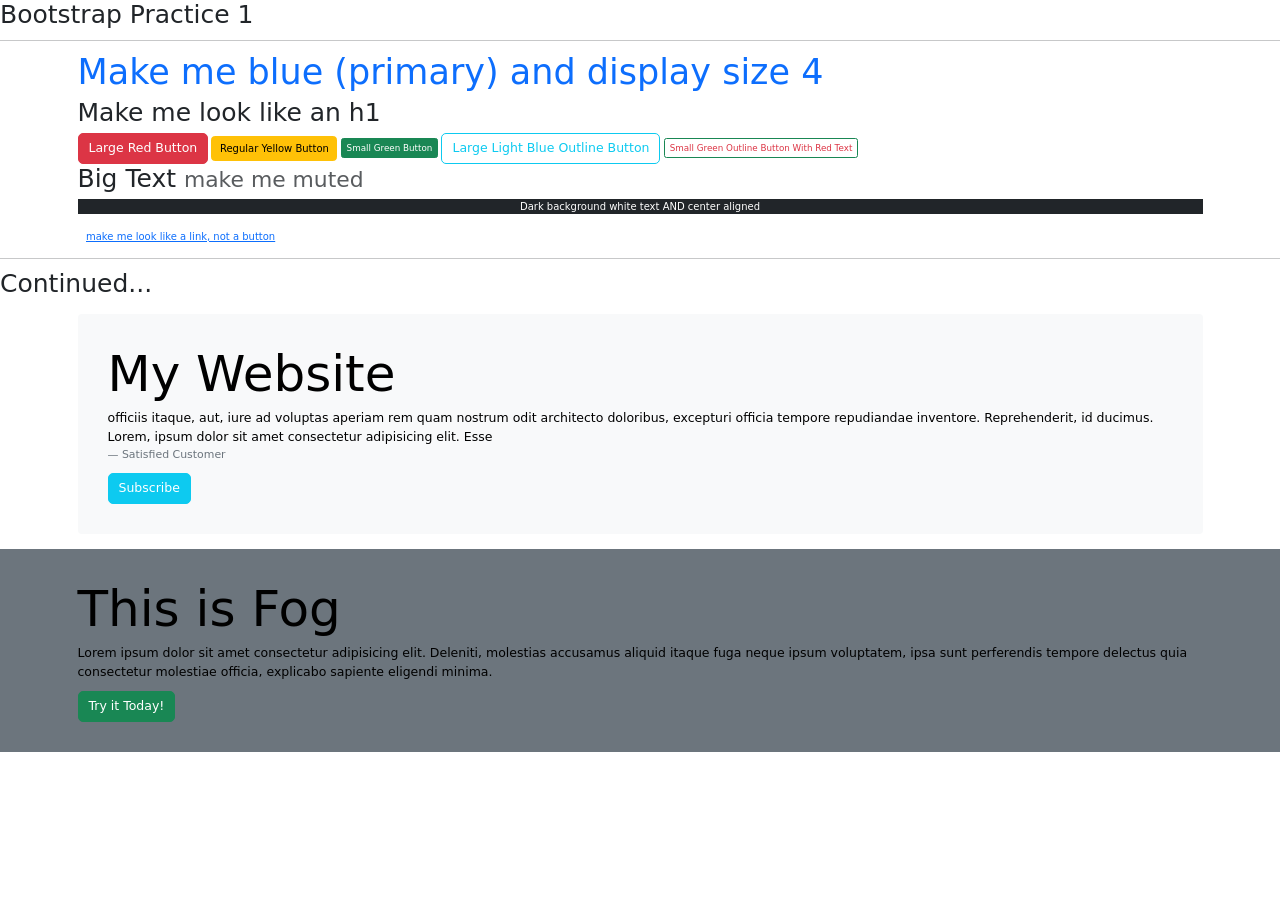
<file: 1/index.html>
<!DOCTYPE html>
<html lang="en">
  <head>
    <meta charset="UTF-8" />
    <meta name="viewport" content="width=device-width, initial-scale=1.0" />
    <title>Bootstrap-1</title>
    <link rel="stylesheet" href="styles.css" />
    <link
      href="https://cdn.jsdelivr.net/npm/bootstrap@5.3.8/dist/css/bootstrap.min.css"
      rel="stylesheet"
      integrity="sha384-sRIl4kxILFvY47J16cr9ZwB07vP4J8+LH7qKQnuqkuIAvNWLzeN8tE5YBujZqJLB"
      crossorigin="anonymous"
    />

    <script
      src="https://cdn.jsdelivr.net/npm/bootstrap@5.3.8/dist/js/bootstrap.bundle.min.js"
      integrity="sha384-FKyoEForCGlyvwx9Hj09JcYn3nv7wiPVlz7YYwJrWVcXK/BmnVDxM+D2scQbITxI"
      crossorigin="anonymous"
      defer
    ></script>

    <script
      src="https://cdn.jsdelivr.net/npm/@popperjs/core@2.11.8/dist/umd/popper.min.js"
      integrity="sha384-I7E8VVD/ismYTF4hNIPjVp/Zjvgyol6VFvRkX/vR+Vc4jQkC+hVqc2pM8ODewa9r"
      crossorigin="anonymous"
      defer
    ></script>

    <script
      src="https://cdn.jsdelivr.net/npm/bootstrap@5.3.8/dist/js/bootstrap.min.js"
      integrity="sha384-G/EV+4j2dNv+tEPo3++6LCgdCROaejBqfUeNjuKAiuXbjrxilcCdDz6ZAVfHWe1Y"
      crossorigin="anonymous"
      defer
    ></script>
  </head>
  <body>
    <h1>Bootstrap Practice 1</h1>
    <hr />
    <div class="container">
      <h3 class="text-primary display-4">
        Make me blue (primary) and display size 4
      </h3>
      <h6 class="h1">Make me look like an h1</h6>

      <button class="btn btn-danger btn-lg">Large Red Button</button>
      <button class="btn btn-warning">Regular Yellow Button</button>
      <button class="btn btn-success btn-sm">Small Green Button</button>

      <a href="#" class="btn btn-outline-info btn-lg"
        >Large Light Blue Outline Button</a
      >
      <a href="#" class="btn btn-outline-success btn-sm text-danger"
        >Small Green Outline Button With Red Text</a
      >

      <h1>Big Text <small class="text-muted">make me muted</small></h1>

      <p class="bg-dark text-white text-center">
        Dark background white text AND center aligned
      </p>
      <button class="btn btn-link">
        make me look like a link, not a button
      </button>
    </div>

    <hr />

    <h1>Continued...</h1>

    <div class="container">
      <div class="mt-4 p-5 bg-light text-black rounded">
        <h1 class="display-1">My Website</h1>

        <blockquote class="blockquote">
          <p>
            officiis itaque, aut, iure ad voluptas aperiam rem quam nostrum odit
            architecto doloribus, excepturi officia tempore repudiandae
            inventore. Reprehenderit, id ducimus. Lorem, ipsum dolor sit amet
            consectetur adipisicing elit. Esse
          </p>
          <footer class="blockquote-footer">Satisfied Customer</footer>
        </blockquote>

        <button class="btn btn-info btn-lg text-white">Subscribe</button>
      </div>
    </div>

    <div id="jumbo" class="mt-4 p-5 bg-secondary text-black">
      <div class="container">
        <h1 class="display-1">This is Fog</h1>
        <p class="lead">
          Lorem ipsum dolor sit amet consectetur adipisicing elit. Deleniti,
          molestias accusamus aliquid itaque fuga neque ipsum voluptatem, ipsa
          sunt perferendis tempore delectus quia consectetur molestiae officia,
          explicabo sapiente eligendi minima.
        </p>
        <button class="btn btn-success btn-lg text-white">Try it Today!</button>
      </div>
    </div>
  </body>
</html>
</file>
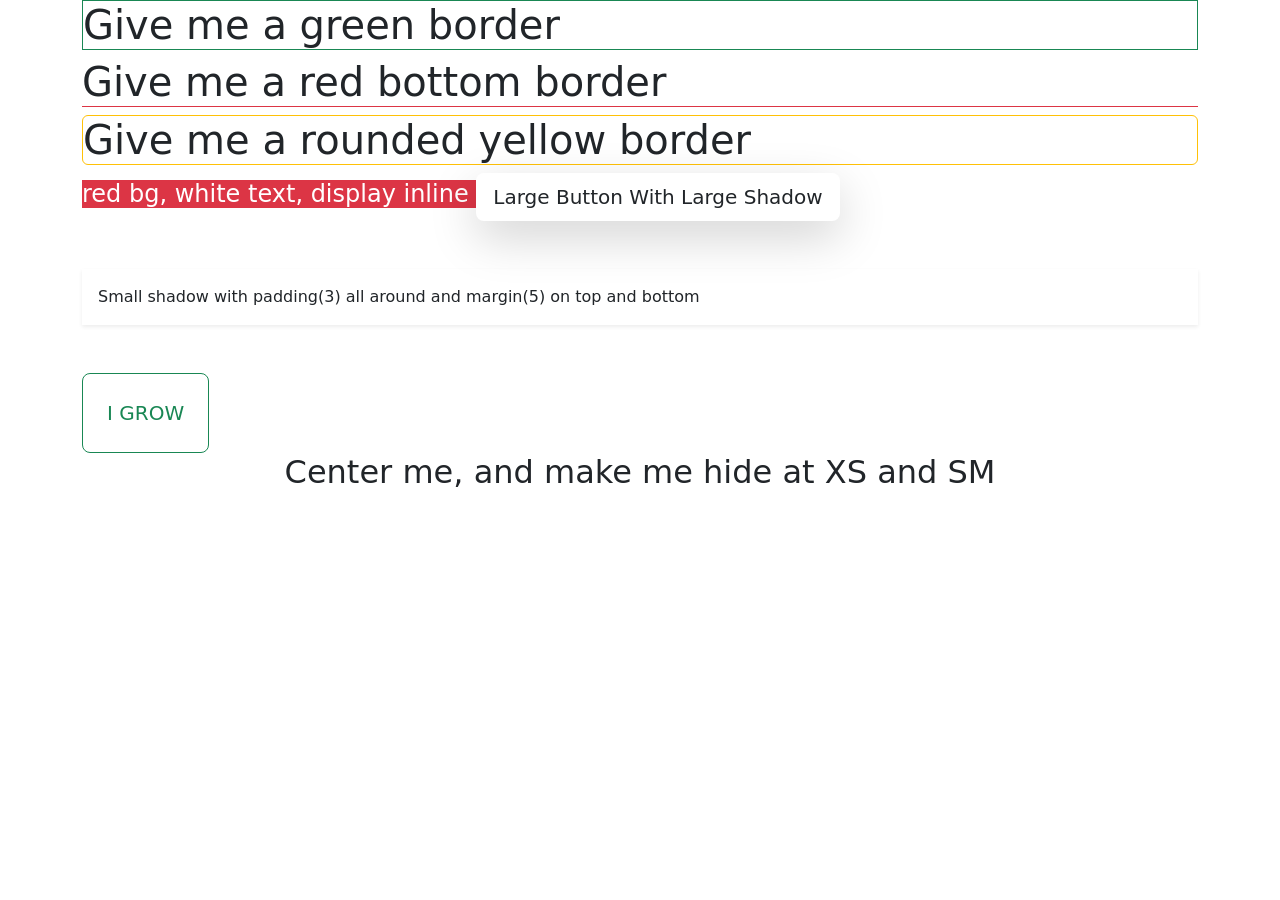
<file: 2/index.html>
<!DOCTYPE html>
<html lang="en">
  <head>
    <meta charset="UTF-8" />
    <meta name="viewport" content="width=device-width, initial-scale=1.0" />
    <title>Bootstrap 2</title>
    <link
      href="https://cdn.jsdelivr.net/npm/bootstrap@5.3.8/dist/css/bootstrap.min.css"
      rel="stylesheet"
      integrity="sha384-sRIl4kxILFvY47J16cr9ZwB07vP4J8+LH7qKQnuqkuIAvNWLzeN8tE5YBujZqJLB"
      crossorigin="anonymous"
    />

    <script
      src="https://cdn.jsdelivr.net/npm/bootstrap@5.3.8/dist/js/bootstrap.bundle.min.js"
      integrity="sha384-FKyoEForCGlyvwx9Hj09JcYn3nv7wiPVlz7YYwJrWVcXK/BmnVDxM+D2scQbITxI"
      crossorigin="anonymous"
      defer
    ></script>

    <script
      src="https://cdn.jsdelivr.net/npm/@popperjs/core@2.11.8/dist/umd/popper.min.js"
      integrity="sha384-I7E8VVD/ismYTF4hNIPjVp/Zjvgyol6VFvRkX/vR+Vc4jQkC+hVqc2pM8ODewa9r"
      crossorigin="anonymous"
      defer
    ></script>

    <script
      src="https://cdn.jsdelivr.net/npm/bootstrap@5.3.8/dist/js/bootstrap.min.js"
      integrity="sha384-G/EV+4j2dNv+tEPo3++6LCgdCROaejBqfUeNjuKAiuXbjrxilcCdDz6ZAVfHWe1Y"
      crossorigin="anonymous"
      defer
    ></script>
  </head>
  <body>
    <div class="container">
      <h1 class="border border-success">Give me a green border</h1>
      <h1 class="border-bottom border-danger">Give me a red bottom border</h1>
      <h1 class="border border-warning rounded">
        Give me a rounded yellow border
      </h1>
      <h4 class="bg-danger text-white d-inline">
        red bg, white text, display inline
      </h4>
      <button class="btn btn-lg shadow-lg">
        Large Button With Large Shadow
      </button>
      <div class="shadow-sm p-3 my-5">
        Small shadow with padding(3) all around and margin(5) on top and bottom
      </div>
      <button
        class="btn btn-lg btn-outline-success p-0 p-sm-1 p-md-2 p-lg-3 p-xl-4"
      >
        I GROW
      </button>
      <h2 class="text-center d-none d-md-block">
        Center me, and make me hide at XS and SM
      </h2>
    </div>
  </body>
</html>
</file>
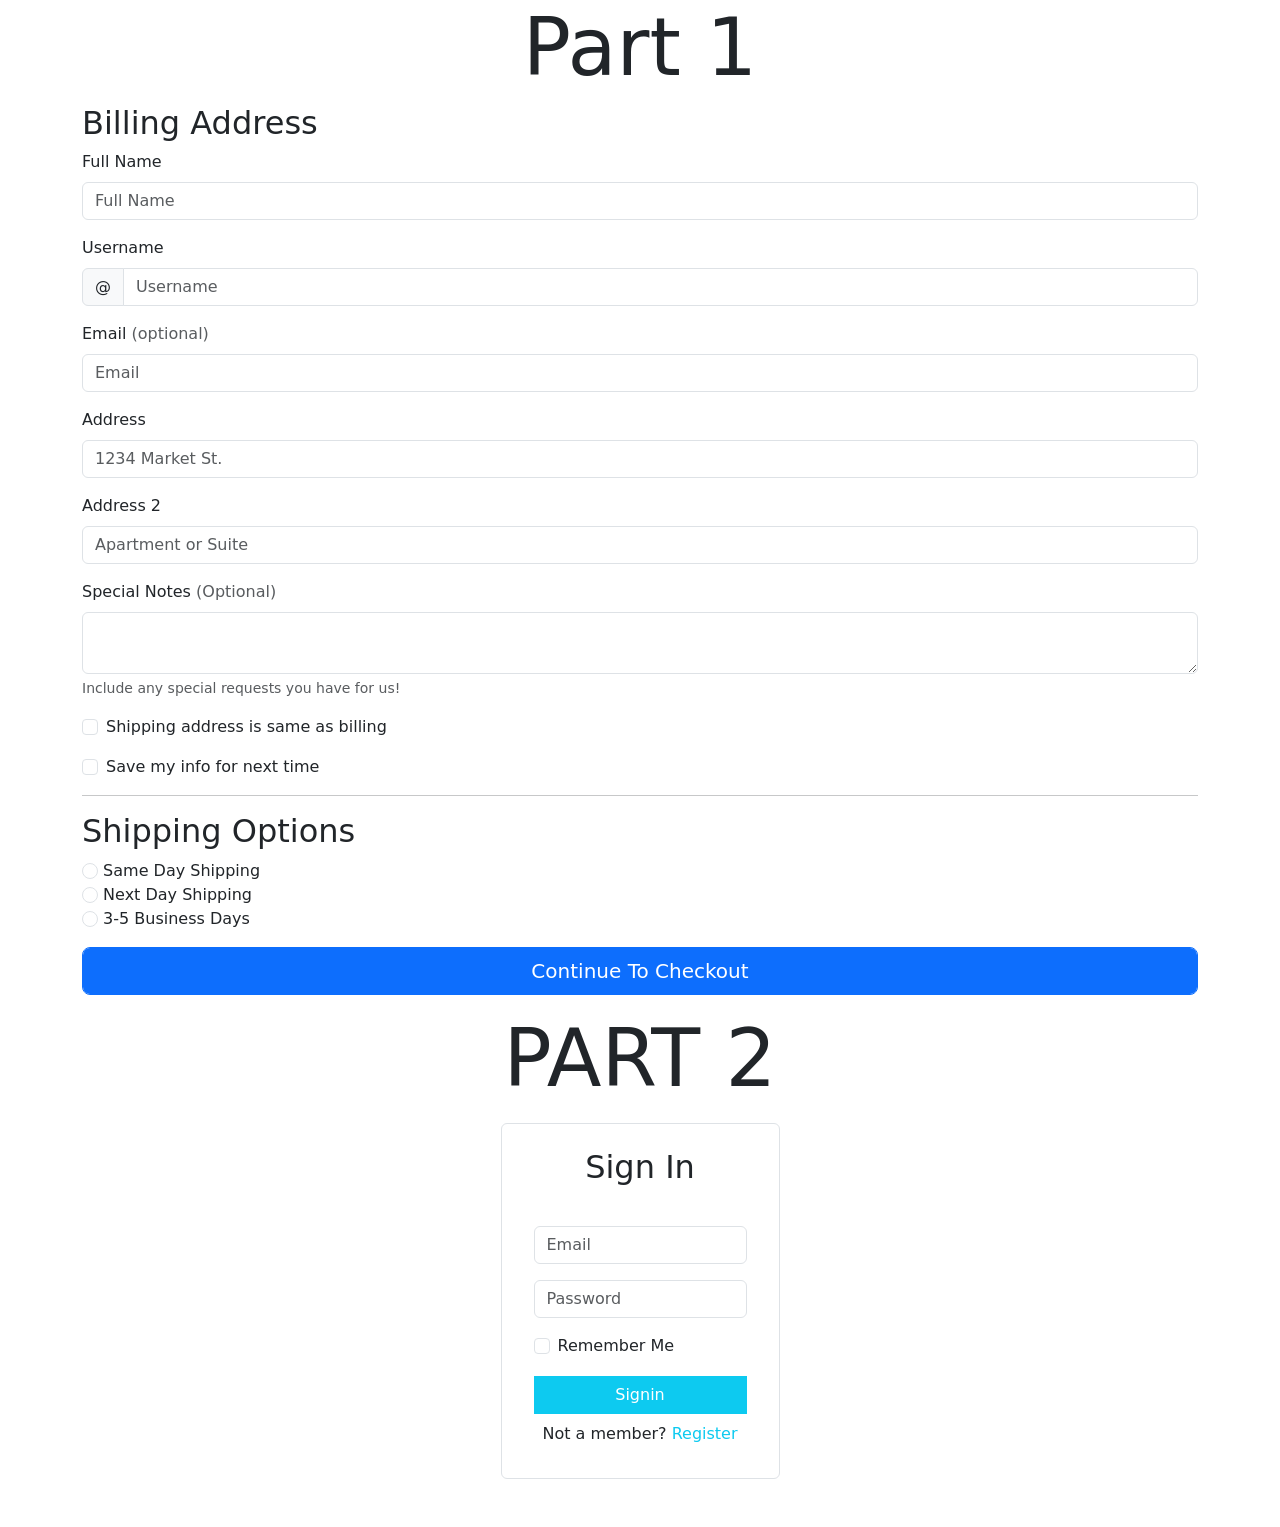
<file: 3/index.html>
<!DOCTYPE html>
<html lang="en">
  <head>
    <meta charset="UTF-8" />
    <meta name="viewport" content="width=device-width, initial-scale=1.0" />
    <title>Bootstrap 3</title>
    <link
      href="https://cdn.jsdelivr.net/npm/bootstrap@5.3.8/dist/css/bootstrap.min.css"
      rel="stylesheet"
      integrity="sha384-sRIl4kxILFvY47J16cr9ZwB07vP4J8+LH7qKQnuqkuIAvNWLzeN8tE5YBujZqJLB"
      crossorigin="anonymous"
    />

    <script
      src="https://cdn.jsdelivr.net/npm/bootstrap@5.3.8/dist/js/bootstrap.bundle.min.js"
      integrity="sha384-FKyoEForCGlyvwx9Hj09JcYn3nv7wiPVlz7YYwJrWVcXK/BmnVDxM+D2scQbITxI"
      crossorigin="anonymous"
      defer
    ></script>

    <script
      src="https://cdn.jsdelivr.net/npm/@popperjs/core@2.11.8/dist/umd/popper.min.js"
      integrity="sha384-I7E8VVD/ismYTF4hNIPjVp/Zjvgyol6VFvRkX/vR+Vc4jQkC+hVqc2pM8ODewa9r"
      crossorigin="anonymous"
      defer
    ></script>

    <script
      src="https://cdn.jsdelivr.net/npm/bootstrap@5.3.8/dist/js/bootstrap.min.js"
      integrity="sha384-G/EV+4j2dNv+tEPo3++6LCgdCROaejBqfUeNjuKAiuXbjrxilcCdDz6ZAVfHWe1Y"
      crossorigin="anonymous"
      defer
    ></script>
  </head>
  <body>
    <div class="container">
      <h1 class="display-1 text-center">Part 1</h1>

      <!-- Form Part 1 -->
      <form>
        <h2>Billing Address</h2>
        <!-- Full Name -->
        <div class="mb-3">
          <label for="fullName" class="form-label">Full Name</label>
          <input
            type="text"
            id="fullName"
            placeholder="Full Name"
            class="form-control"
            name="fullName"
            value=""
          />
        </div>
        <!-- User Name -->
        <div class="mb-3">
          <label class="form-label" for="userName">Username</label>
          <div class="input-group">
            <span class="input-group-text">@</span>
            <input
              type="text"
              placeholder="Username"
              id="userName"
              class="form-control"
              name="userName"
              value=""
            />
          </div>
        </div>
        <!-- Email (Optional) -->
        <div class="mb-3">
          <label for="email" class="form-label">Email</label>
          <span class="text-muted">(optional)</span>
          <input
            type="email"
            id="email"
            name="email"
            placeholder="Email"
            class="form-control"
            value=""
          />
        </div>
        <!-- Address -->
        <div class="mb-3">
          <label class="form-label" for="address">Address</label>
          <input
            type="text"
            id="address"
            class="form-control"
            placeholder="1234 Market St."
            name="address"
            value=""
          />
        </div>
        <!-- Address 2 (Optional)-->
        <div class="mb-3">
          <label for="address-2" class="form-label">Address 2</label>
          <input
            type="text"
            id="address-2"
            class="form-control"
            placeholder="Apartment or Suite"
            name="address-2"
            value=""
          />
        </div>
        <!-- Special Notes(Optional) -->
        <div class="mb-3">
          <label class="form-label" for="textArea">Special Notes</label>
          <span class="text-muted">(Optional)</span>
          <textarea
            class="form-control"
            id="textArea"
            name="textArea"
            value=""
            aria-describedby="textAreaHelp"
          ></textarea>
          <div id="textAreaHelp" class="form-text">
            Include any special requests you have for us!
          </div>
          <!-- Check Box 1 -->
          <div class="form-check mt-3">
            <input
              class="form-check-input"
              type="checkbox"
              name="same"
              value=""
              id="same"
            />
            <label class="form-check-label" for="same"
              >Shipping address is same as billing</label
            >
          </div>
          <!-- Check Box 2 -->
          <div class="form-check mt-3">
            <input
              class="form-check-input"
              type="checkbox"
              name="save"
              value=""
              id="save"
            />
            <label class="form-check-label" for="save"
              >Save my info for next time</label
            >
          </div>
          <hr />
          <div class="mb-3">
            <h2>Shipping Options</h2>
            <form class="form-check mt-3">
              <div>
                <input
                  class="form-check-input"
                  type="radio"
                  name="radioOption"
                  value="sameDay"
                  id="sameDay"
                />
                <label class="form-check-label" for="sameDay"
                  >Same Day Shipping</label
                >
              </div>
              <div>
                <input
                  class="form-check-input"
                  type="radio"
                  name="radioOption"
                  value="nextDay"
                  id="nextDay"
                />
                <label class="form-check-label" for="nextDay"
                  >Next Day Shipping</label
                >
              </div>
              <div>
                <input
                  class="form-check-input"
                  type="radio"
                  name="radioOption"
                  value="three2Five"
                  id="three2Five"
                />
                <label class="form-check-label" for="three2Five"
                  >3-5 Business Days</label
                >
              </div>
              <input
                type="submit"
                class="form-control mt-3 btn btn-lg btn-primary btn-block"
                value="Continue To Checkout"
                name="Continue To Checkout"
                id="checkout"
              />
            </form>
          </div>
        </div>
      </form>
      <!-- Form Part 2 -->
      <h1 class="display-1 text-center">PART 2</h1>
      <div class="container border rounded w-25 p-2 mt-3 mb-5">
        <h2 class="text-center my-3">Sign In</h2>
        <form class="p-4">
          <div class="mb-3">
            <input
              type="email"
              placeholder="Email"
              class="form-control"
              name="email2"
              value=""
              id="email2"
            />
          </div>
          <div class="mb-3">
            <input
              type="password"
              placeholder="Password"
              class="form-control"
              name="password2"
              value=""
              id="password2"
            />
          </div>
          <div class="form-check">
            <input
              type="checkbox"
              class="form-check-input"
              id="rememberMe"
              name="rememberMe"
              value=""
            />
            <label for="rememberMe" class="form-check-label">Remember Me</label>
          </div>
          <input
            type="submit"
            name="signin"
            value="Signin"
            class="form-control btn btn-block btn-info mt-3 text-white rounded-0"
          />
          <span class="d-block text-center mt-2"
            >Not a member?
            <a href="#" class="text-decoration-none text-info">Register</a>
          </span>
        </form>
      </div>
    </div>
  </body>
</html>
</file>
<file: 1/styles.css>
* {
  margin: 0px;
  padding: 0px;
  box-sizing: border-box;
}

html {
  font-size: 62.5%;
}

#jumbo {
  background-image: url(https://images.unsplash.com/photo-1486707471592-8e7eb7e36f78?ixlib=rb-4.1.0&ixid=M3wxMjA3fDB8MHxwaG90by1wYWdlfHx8fGVufDB8fHx8fA%3D%3D&auto=format&fit=crop&q=80&w=1094);

  background-size: cover;
  background-repeat: no-repeat;
  background-position: 50% 60%;
}
</file>
